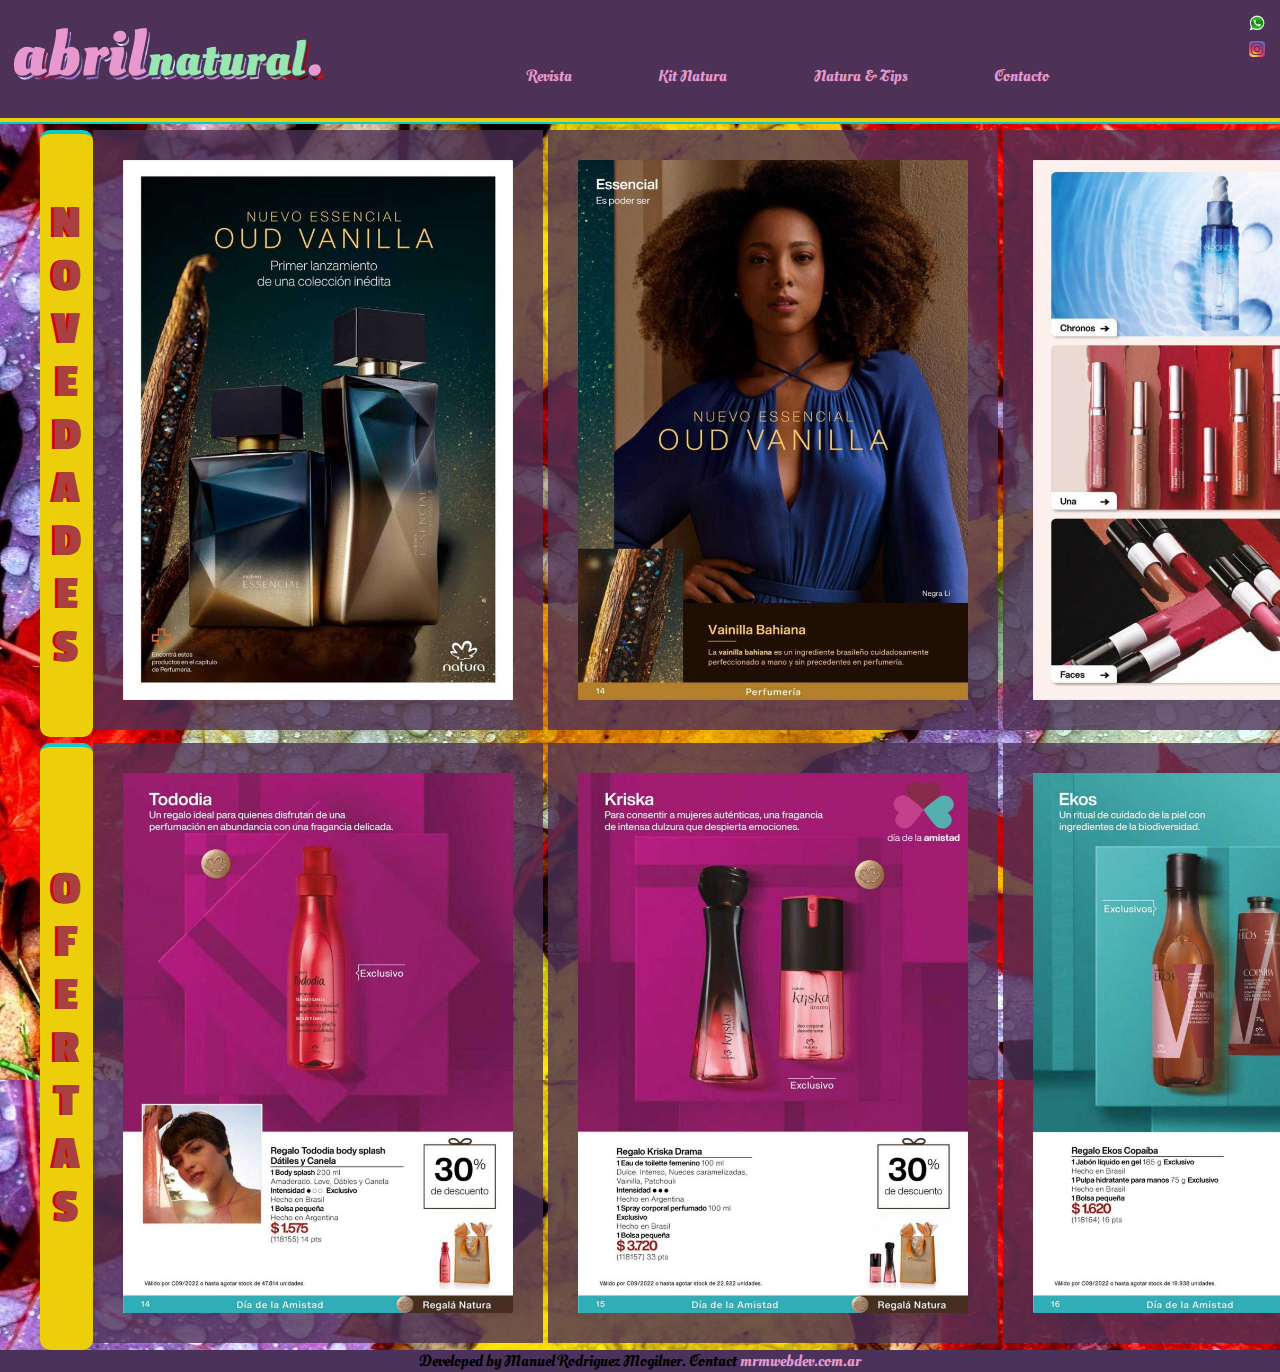
<file: index.html>
<!DOCTYPE html>
<html lang="en">
    <head>
        <meta charset="UTF-8">
        <meta http-equiv="X-UA-Compatible" content="IE=edge">
        <meta name="viewport" content="width=device-width, initial-scale=1.0">
        <link rel="stylesheet" href="./css/styles.css">
        <link rel="preconnect" href="https://fonts.googleapis.com">
        <link rel="preconnect" href="https://fonts.gstatic.com" crossorigin>
        <link href="https://fonts.googleapis.com/css2?family=Oleo+Script+Swash+Caps&family=Passion+One&display&family=Roboto:wght@100;400;700&display=swap" rel="stylesheet">
        <title>Index</title>
    </head>
    <body background="./assets/img/backgroundResized.jpg">
        <header class="header">
            <h1 class="header__titulo">abril<span>natural</span>.</h1>        
            <nav>
                <ul>
                    <li><a href="./assets/revista.html">Revista</a></li>
                    <li><a href="./assets/kitnatura.html">Kit Natura</a></li>
                    <li><a href="./assets/naturatips.html">Natura & Tips</a></li>
                    <li><a href="./assets/contacto.html">Contacto</a></li>
                </ul>
            </nav>
            <div class="header__divImg">
                <img src="./assets/img/whatsappIcoColor.png" alt="Icono de Whatsapp">
                <img src="./assets/img/instagramIcoColor.png" alt="Icono de Whatsapp">
            </div>
        </header>
        
        <main class="mainIndex">
            <section class="section sectionUno">        
                <h2 class="titulo tituloUno">NOVEDADES</h2>                
                <div class="section__slider">
                    <article class="section__tarjeta section__tarjetaUno">
                        <div class="section__tarjeta__contenedor">
                            <a href="#">
                                <figure>   
                                    <img src="./assets/img/novedades1.jpg" alt="Novedades de Natura" class="frontal">
                                    <figcaption class="trasera">
                                        <h3>Lorem, ipsum dolor sit amet</h3>
                                        <hr>
                                        <p>Lorem ipsum dolor sit amet consectetur adipisicing elit. Recusandae molestiae cumque quam minus modi pariatur sed ullam accusantium! Eius, nam sapiente reprehenderit deleniti aspernatur excepturi praesentium culpa iure consequuntur natus
                                        </p>                                
                                    </figcaption>
                                </figure>
                            </a>
                        </div>
                    </article>        
                    <article class="section__tarjeta section__tarjetaDos">
                        <div class="section__tarjeta__contenedor">
                            <a href="#">
                                <figure>   
                                    <img src="./assets/img/novedades2.jpg" alt="Novedades de Natura" class="frontal">
                                    <figcaption class="trasera">
                                        <h3>Lorem, ipsum dolor sit amet</h3>
                                        <hr>
                                        <p>Lorem ipsum dolor sit amet consectetur adipisicing elit. Recusandae molestiae cumque quam minus modi pariatur sed ullam accusantium! Eius, nam sapiente reprehenderit deleniti aspernatur excepturi praesentium culpa iure consequuntur natus
                                        </p>                                
                                    </figcaption>
                                </figure>
                            </a>
                        </div>
                    </article>
                    <article class="section__tarjeta section__tarjetaTres">
                        <div class="section__tarjeta__contenedor">
                            <a href="#">
                                <figure>   
                                    <img src="./assets/img/novedades3.jpg" alt="Novedades de Natura" class="frontal">
                                    <figcaption class="trasera">
                                        <h3>Lorem, ipsum dolor sit amet</h3>
                                        <hr>
                                        <p>Lorem ipsum dolor sit amet consectetur adipisicing elit. Recusandae molestiae cumque quam minus modi pariatur sed ullam accusantium! Eius, nam sapiente reprehenderit deleniti aspernatur excepturi praesentium culpa iure consequuntur natus
                                        </p>                                
                                    </figcaption>
                                </figure>
                            </a>
                        </div>
                    </article>
                    <article class="section__tarjeta section__tarjetaCuatro">
                        <div class="section__tarjeta__contenedor">
                            <a href="#">
                                <figure>   
                                    <img src="./assets/img/novedades4.jpg" alt="Novedades de Natura" class="frontal">
                                    <figcaption class="trasera">
                                        <h3>Lorem, ipsum dolor sit amet</h3>
                                        <hr>
                                        <p>Lorem ipsum dolor sit amet consectetur adipisicing elit. Recusandae molestiae cumque quam minus modi pariatur sed ullam accusantium! Eius, nam sapiente reprehenderit deleniti aspernatur excepturi praesentium culpa iure consequuntur natus
                                        </p>                                
                                    </figcaption>
                                </figure>
                            </a>
                        </div>
                    </article>        
                    <article class="section__tarjeta section__tarjetaCinco">
                        <div class="section__tarjeta__contenedor">
                            <a href="#">
                                <figure>   
                                    <img src="./assets/img/novedades5.jpg" alt="Novedades de Natura" class="frontal">
                                    <figcaption class="trasera">
                                        <h3>Lorem, ipsum dolor sit amet</h3>
                                        <hr>
                                        <p>Lorem ipsum dolor sit amet consectetur adipisicing elit. Recusandae molestiae cumque quam minus modi pariatur sed ullam accusantium! Eius, nam sapiente reprehenderit deleniti aspernatur excepturi praesentium culpa iure consequuntur natus
                                        </p>                                
                                    </figcaption>
                                </figure>
                            </a>
                        </div>
                    </article>
                </div>
            </section>
            
            <section class="section sectionDos">                
                <h2 class="titulo tituloDos">OFERTAS</h2>                
                <div class="section__slider">
                    <article class="section__tarjeta sectionDos__tarjetaDos">            
                        <div class="section__tarjeta__contenedor">
                            <a href="#">
                                <figure>   
                                    <img src="./assets/img/oferta1.jpg" alt="Ofertas de Natura" class="frontal">
                                    <figcaption class="trasera">
                                        <h3>Lorem, ipsum dolor sit amet</h3>
                                        <hr>
                                        <p>Lorem ipsum dolor sit amet consectetur adipisicing elit. Recusandae molestiae cumque quam minus modi pariatur sed ullam accusantium! Eius, nam sapiente reprehenderit deleniti aspernatur excepturi praesentium culpa iure consequuntur natus
                                        </p>                                
                                    </figcaption>
                                </figure>
                            </a>
                        </div>
                    </article>
                    <article class="section__tarjeta section__tarjetaDos">
                        <div class="section__tarjeta__contenedor">
                            <a href="#">
                                <figure>   
                                    <img src="./assets/img/oferta2.jpg" alt="Ofertas de Natura" class="frontal">
                                    <figcaption class="trasera">
                                        <h3>Lorem, ipsum dolor sit amet</h3>
                                        <hr>
                                        <p>Lorem ipsum dolor sit amet consectetur adipisicing elit. Recusandae molestiae cumque quam minus modi pariatur sed ullam accusantium! Eius, nam sapiente reprehenderit deleniti aspernatur excepturi praesentium culpa iure consequuntur natus
                                        </p>                                
                                    </figcaption>
                                </figure>
                            </a>
                        </div>
                    </article>
                    <article class="section__tarjeta sectionDos__tarjetaTres">
                        <div class="section__tarjeta__contenedor">
                            <a href="#">
                                <figure>   
                                    <img src="./assets/img/oferta3.jpg" alt="Ofertas de Natura" class="frontal">
                                    <figcaption class="trasera">
                                        <h3>Lorem, ipsum dolor sit amet</h3>
                                        <hr>
                                        <p>Lorem ipsum dolor sit amet consectetur adipisicing elit. Recusandae molestiae cumque quam minus modi pariatur sed ullam accusantium! Eius, nam sapiente reprehenderit deleniti aspernatur excepturi praesentium culpa iure consequuntur natus
                                        </p>                                
                                    </figcaption>
                                </figure>
                            </a>
                        </div>
                    </article>
                    <article class="section__tarjeta sectionDos__tarjetaCuatro">
                        <div class="section__tarjeta__contenedor">
                            <a href="#">
                                <figure>   
                                    <img src="./assets/img/oferta4.jpg" alt="Ofertas de Natura" class="frontal">
                                    <figcaption class="trasera">
                                        <h3>Lorem, ipsum dolor sit amet</h3>
                                        <hr>
                                        <p>Lorem ipsum dolor sit amet consectetur adipisicing elit. Recusandae molestiae cumque quam minus modi pariatur sed ullam accusantium! Eius, nam sapiente reprehenderit deleniti aspernatur excepturi praesentium culpa iure consequuntur natus
                                        </p>                                
                                    </figcaption>
                                </figure>
                            </a>
                        </div>
                    </article>
                    <article class="section__tarjeta sectionDos__tarjetaCinco">
                        <div class="section__tarjeta__contenedor">
                            <a href="#">
                                <figure>   
                                    <img src="./assets/img/oferta5.jpg" alt="Ofertas de Natura" class="frontal">
                                    <figcaption class="trasera">
                                        <h3>Lorem, ipsum dolor sit amet</h3>
                                        <hr>
                                        <p>Lorem ipsum dolor sit amet consectetur adipisicing elit. Recusandae molestiae cumque quam minus modi pariatur sed ullam accusantium! Eius, nam sapiente reprehenderit deleniti aspernatur excepturi praesentium culpa iure consequuntur natus
                                        </p>                                
                                    </figcaption>
                                </figure>
                            </a>
                        </div>
                    </article>
                </div>
            </section>
        </main>
        <footer>
            <p>Developed by Manuel Rodriguez Mogilner. Contact <a href="#">mrmwebdev.com.ar</a></p>
        </footer>    
    </body>
</html>
</file>
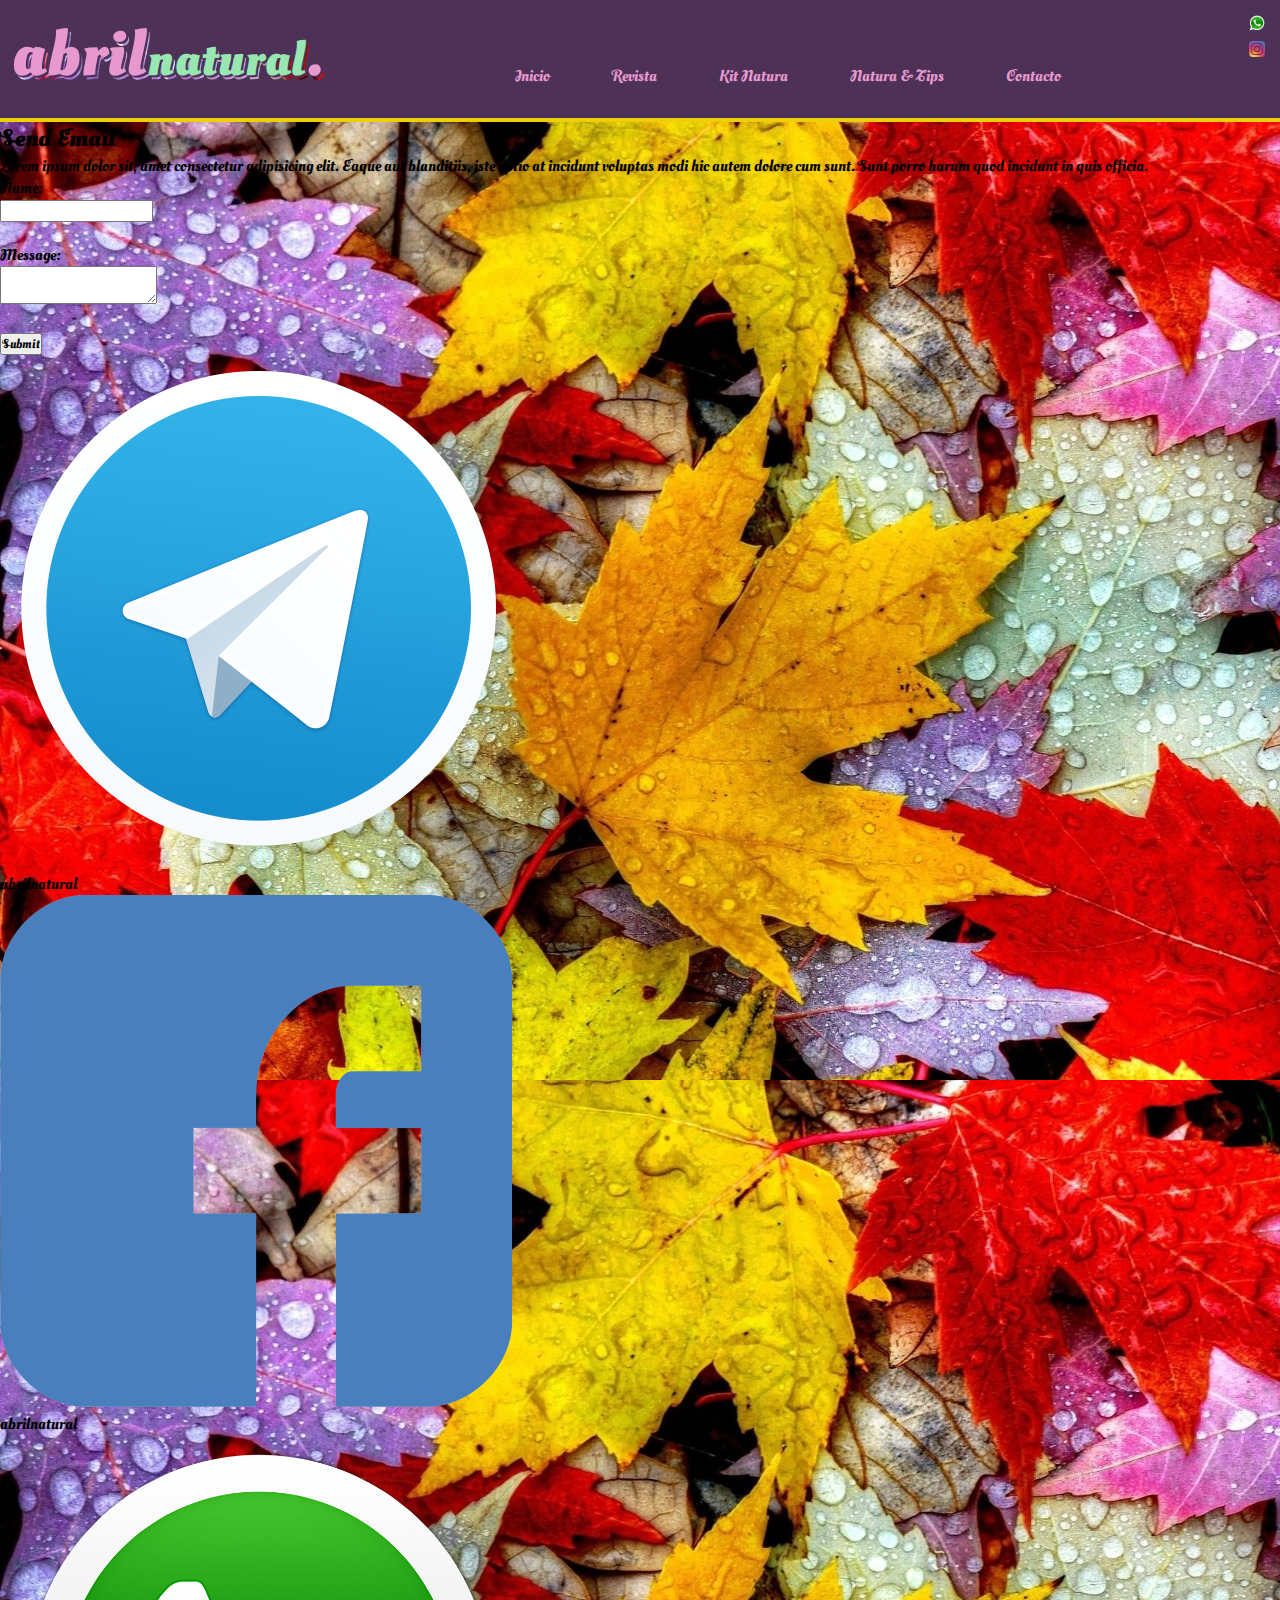
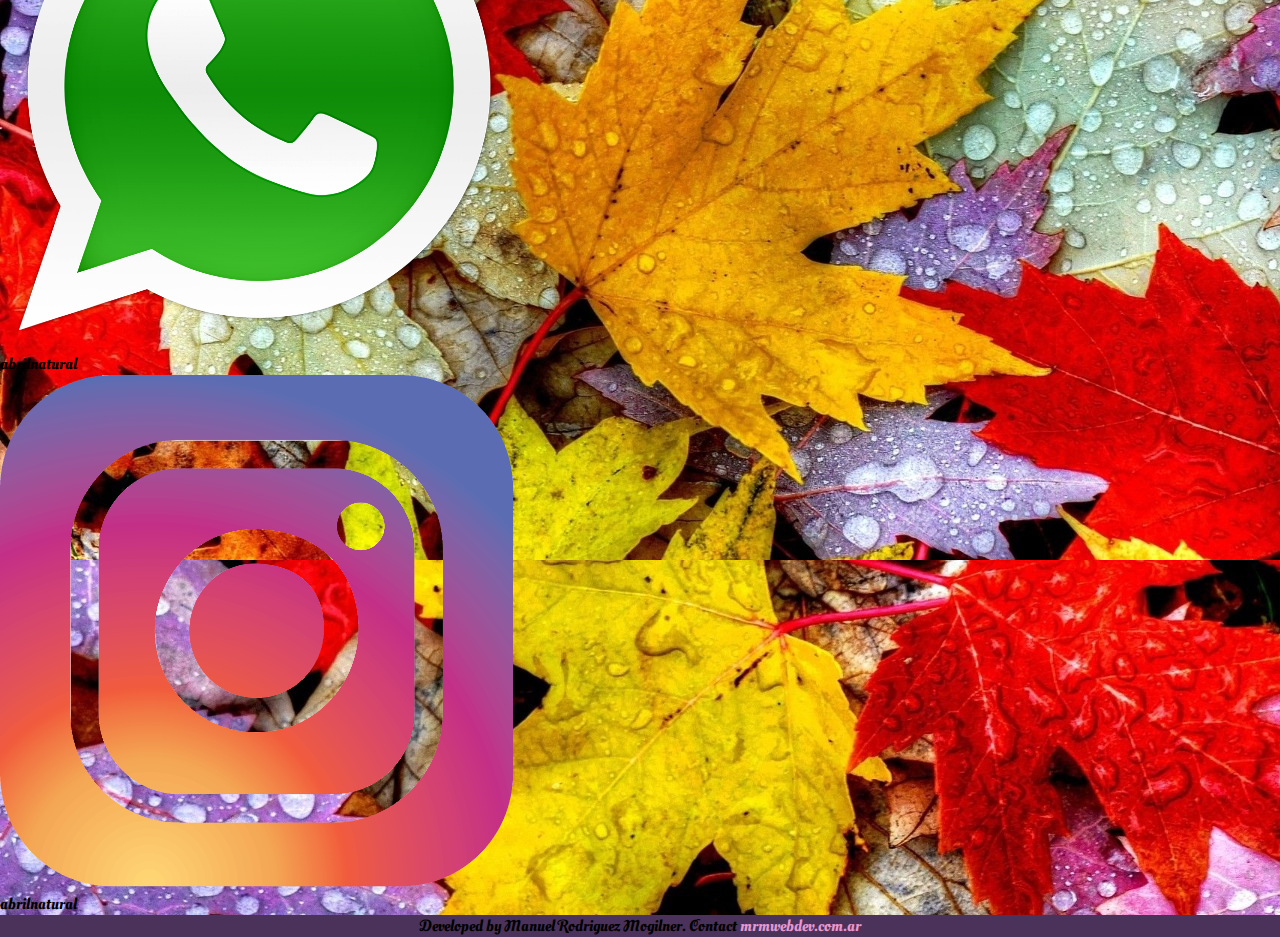
<file: assets/contacto.html>
<!DOCTYPE html>
<html lang="en">
    <head>
        <meta charset="UTF-8">
        <meta http-equiv="X-UA-Compatible" content="IE=edge">
        <meta name="viewport" content="width=device-width, initial-scale=1.0">
        <link rel="stylesheet" href="../css/styles.css">
        <link rel="preconnect" href="https://fonts.googleapis.com">
        <link rel="preconnect" href="https://fonts.gstatic.com" crossorigin>
        <link href="https://fonts.googleapis.com/css2?family=Oleo+Script+Swash+Caps&family=Passion+One&display&family=Roboto:wght@100;400;700&display=swap" rel="stylesheet">
        <title>Natura & Tips</title>
    </head>
    <body background="../assets/img/backgroundResized.jpg">
        <header class="header">
            <h1 class="header__titulo">abril<span>natural</span>.</h1>        
            <nav>
                <ul>
                    <li><a href="../index.html">Inicio</a></li>
                    <li><a href="revista.html">Revista</a></li>
                    <li><a href="kitnatura.html">Kit Natura</a></li>
                    <li><a href="naturatips.html">Natura & Tips</a></li>
                    <li><a href="contacto.html">Contacto</a></li>
                </ul>
            </nav>
            <div class="header__divImg">
                <img src="./img/whatsappIcoColor.png" alt="Icono Whatsapp">
                <img src="./img/instagramIcoColor.png" alt="Icono Instagram">
            </div>
        </header>
        <main class="mainContacto">
            <div class="divPrincipal">
                <section>
                    <h2>Send Email</h2>
                    <p>Lorem ipsum dolor sit, amet consectetur adipisicing elit. Eaque aut blanditiis, iste optio at incidunt voluptas modi hic autem dolore cum sunt. Sunt porro harum quod incidunt in quis officia.</p>
                    <form action=”mailto:contact@yourdomain.com” method=”POST” enctype=”multipart/form-data” name=”EmailForm”>
                        Name:<br>
                        <input type=”text” size=”19″ name=”ContactName”><br><br>
                        Message:<br> 
                        <textarea name=”ContactCommentt” rows=”6″ cols=”20″>
                        </textarea><br><br> 
                        <input type="submit" value="Submit"> 
                    </form>


                </section>
                <section class="section2">
                    
                    <div>
                        
                        <img src="./img/telegramIco.png" alt="">
                        <p>abrilnatural</p>
                        
                    </div>
                    <div>
                        <img src="./img/facebookIco.png" alt="">
                        <p>abrilnatural</p>
                    </div>
                    <div>
                        <img src="./img/whatsappIcoColor.png" alt="">
                        <p>abrilnatural</p>
                    </div>
                    <div>
                        <img src="./img/instagramIcoColor.png" alt="">
                        <p>abrilnatural</p>
                    </div>
                </section>

            </div>
        </main>
        <footer>
            <p>Developed by Manuel Rodriguez Mogilner. Contact <a href="">mrmwebdev.com.ar</a></p>
        </footer>
    </body>
</html>
</file>
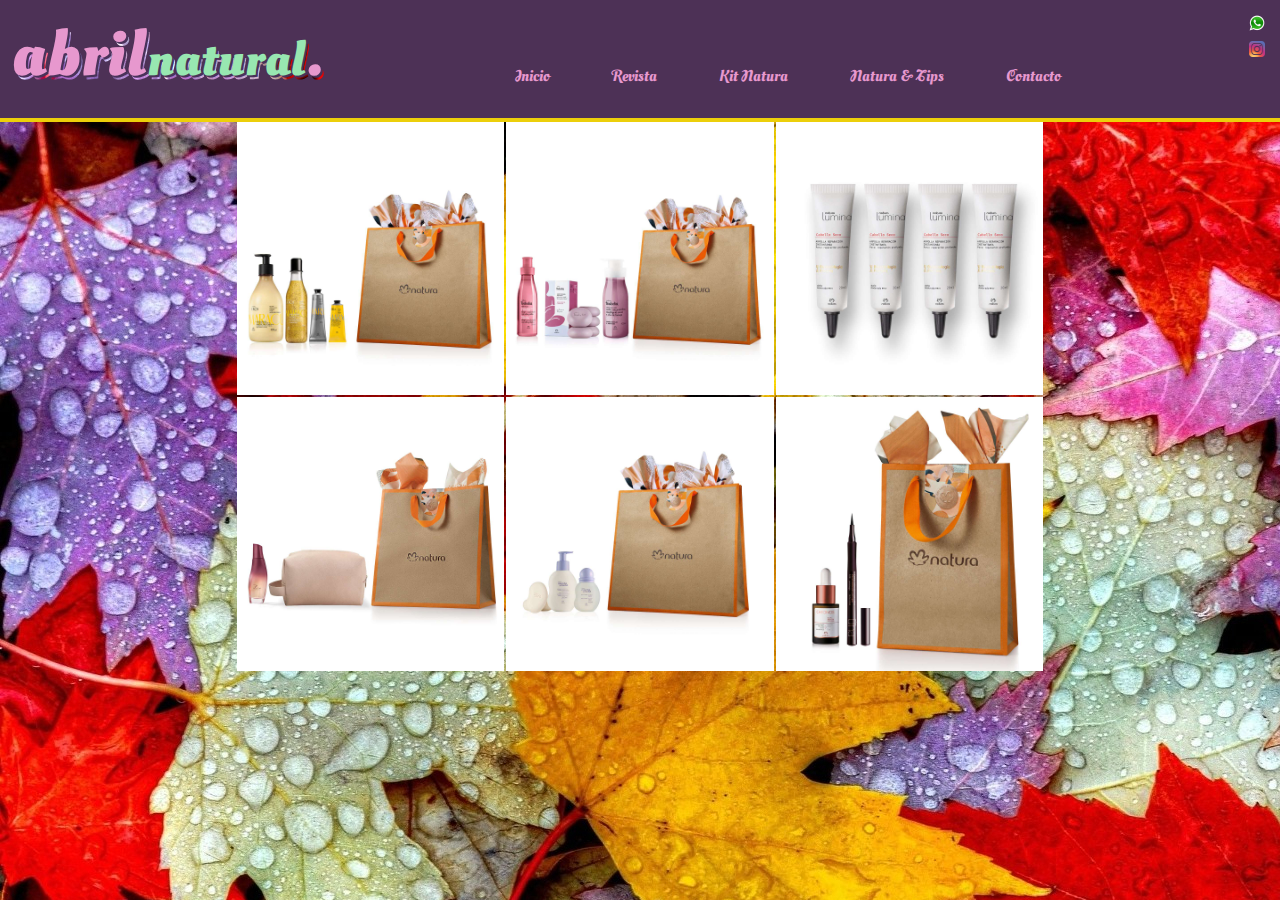
<file: assets/kitNatura.html>
<!DOCTYPE html>
<html lang="en">
    <head>
        <meta charset="UTF-8">
        <meta http-equiv="X-UA-Compatible" content="IE=edge">
        <meta name="viewport" content="width=device-width, initial-scale=1.0">
        <link rel="stylesheet" href="../css/styles.css">
        <link rel="preconnect" href="https://fonts.googleapis.com">
        <link rel="preconnect" href="https://fonts.gstatic.com" crossorigin>
        <link href="https://fonts.googleapis.com/css2?family=Oleo+Script+Swash+Caps&family=Passion+One&display&family=Roboto:wght@100;400;700&display=swap" rel="stylesheet">
        <title>Index</title>
    </head>
    <body background="../assets/img/backgroundResized.jpg">
        <header class="header">
            <h1 class="header__titulo">abril<span>natural</span>.</h1>        
            <nav>
                <ul>
                    <li><a href="../index.html">Inicio</a></li>
                    <li><a href="revista.html">Revista</a></li>
                    <li><a href="kitnatura.html">Kit Natura</a></li>
                    <li><a href="naturatips.html">Natura & Tips</a></li>
                    <li><a href="contacto.html">Contacto</a></li>
                </ul>
            </nav>
            <div class="header__divImg">
                <img src="./img/whatsappIcoColor.png" alt="">
                <img src="./img/instagramIcoColor.png" alt="">
            </div>
        </header>
        <main class="mainKitNatura">
            <section class="kitNatura">
                <article class="kitNatura__producto kitNatura__producto1">
                    <div>
                        <a href="">                    
                            <img src="./img/kit1.jpg" alt="">
                        </a>
                    </div>
                </article>       
                <article class="kitNatura__producto kitNatura__producto2">
                    <div>
                        <img src="./img/kit2.jpg" alt="">
                    </div>
                </article>       
                <article class="kitNatura__producto kitNatura__producto3">
                    <div>
                        <img src="./img/kit3.jpg" alt="">
                    </div>
                </article>
                <article class="kitNatura__producto kitNatura__producto4">
                    <div>
                        <img src="./img/kit4.jpg" alt="">
                    </div>
                </article>
                <article class="kitNatura__producto kitNatura__producto5">
                    <div>
                        <img src="./img/kit5.jpg" alt="">
                    </div>
                </article>
                <article class="kitNatura__producto kitNatura__producto5">
                    <div>
                        <img src="./img/kit6.jpg" alt="">
                    </div>
                </article>
            </section>
        </main>
             
    </body>
</html>
</file>
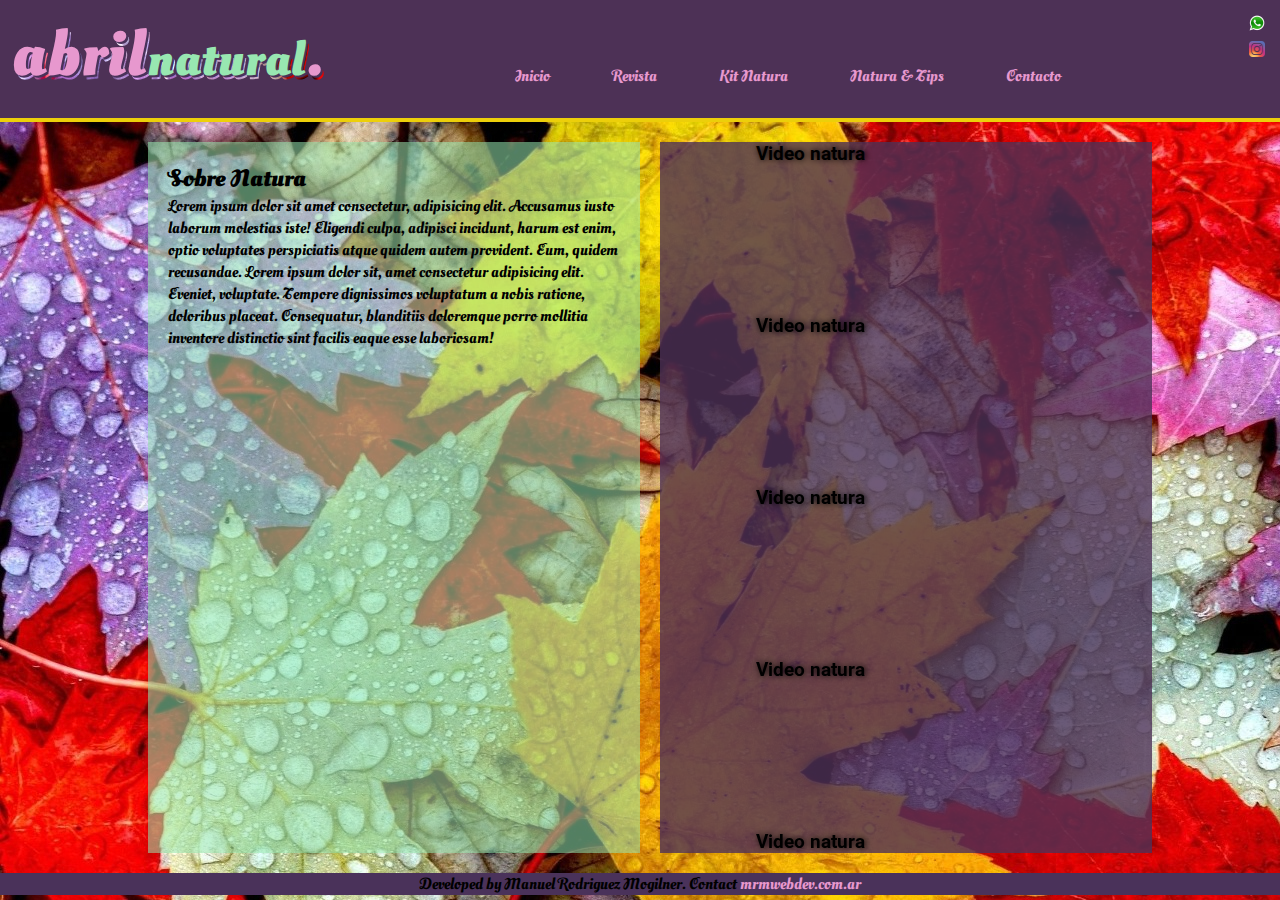
<file: assets/naturaTips.html>
<!DOCTYPE html>
<html lang="en">
    <head>
        <meta charset="UTF-8">
        <meta http-equiv="X-UA-Compatible" content="IE=edge">
        <meta name="viewport" content="width=device-width, initial-scale=1.0">
        <link rel="stylesheet" href="../css/styles.css">
        <link rel="preconnect" href="https://fonts.googleapis.com">
        <link rel="preconnect" href="https://fonts.gstatic.com" crossorigin>
        <link href="https://fonts.googleapis.com/css2?family=Oleo+Script+Swash+Caps&family=Passion+One&display&family=Roboto:wght@100;400;700&display=swap" rel="stylesheet">
        <title>Natura & Tips</title>
    </head>
    <body background="../assets/img/backgroundResized.jpg">
        <header class="header">
            <h1 class="header__titulo">abril<span>natural</span>.</h1>        
            <nav>
                <ul>
                    <li><a href="../index.html">Inicio</a></li>
                    <li><a href="revista.html">Revista</a></li>
                    <li><a href="kitnatura.html">Kit Natura</a></li>
                    <li><a href="naturatips.html">Natura & Tips</a></li>
                    <li><a href="contacto.html">Contacto</a></li>
                </ul>
            </nav>
            <div class="header__divImg">
                <img src="./img/whatsappIcoColor.png" alt="">
                <img src="./img/instagramIcoColor.png" alt="">
            </div>
        </header>
        <main class="mainNaturaTips">
            <div class="divPrincipal">
                <section>
                    <h2>Sobre Natura</h2>
                    <p>Lorem ipsum dolor sit amet consectetur, adipisicing elit. Accusamus iusto laborum molestias iste! Eligendi culpa, adipisci incidunt, harum est enim, optio voluptates perspiciatis atque quidem autem provident. Eum, quidem recusandae. Lorem ipsum dolor sit, amet consectetur adipisicing elit. Eveniet, voluptate. Tempore dignissimos voluptatum a nobis ratione, doloribus placeat. Consequatur, blanditiis doloremque porro mollitia inventore distinctio sint facilis eaque esse laboriosam!</p>
                </section>
                <section class="section2">
                    <div class="video">
                        <h3>Video natura</h3>
                        <iframe width="560" height="315" src="https://www.youtube.com/embed/2C_0nTdPk8g" title="YouTube video player" frameborder="0" allow="accelerometer; autoplay; clipboard-write; encrypted-media; gyroscope; picture-in-picture" allowfullscreen>
                        
                        </iframe>
                    </div>
                    <div class="video">
                        <h3>Video natura</h3>
                        <iframe width="560" height="315" src="https://www.youtube.com/embed/2C_0nTdPk8g" title="YouTube video player" frameborder="0" allow="accelerometer; autoplay; clipboard-write; encrypted-media; gyroscope; picture-in-picture" allowfullscreen>
                        
                        </iframe>
                    </div>
                    <div class="video">
                        <h3>Video natura</h3>
                        <iframe width="560" height="315" src="https://www.youtube.com/embed/2C_0nTdPk8g" title="YouTube video player" frameborder="0" allow="accelerometer; autoplay; clipboard-write; encrypted-media; gyroscope; picture-in-picture" allowfullscreen>
                        
                        </iframe>
                    </div>
                    <div class="video">
                        <h3>Video natura</h3>
                        <iframe width="560" height="315" src="https://www.youtube.com/embed/2C_0nTdPk8g" title="YouTube video player" frameborder="0" allow="accelerometer; autoplay; clipboard-write; encrypted-media; gyroscope; picture-in-picture" allowfullscreen>
                        
                        </iframe>
                    </div>
                    
                    <div class="video">
                        <h3>Video natura</h3>
                        <iframe width="560" height="315" src="https://www.youtube.com/embed/2C_0nTdPk8g" title="YouTube video player" frameborder="0" allow="accelerometer; autoplay; clipboard-write; encrypted-media; gyroscope; picture-in-picture" allowfullscreen>
                        
                        </iframe>
                    </div>
                    <div class="video">
                        <h3>Video natura</h3>
                        <div>
                            <iframe width="560" height="315" src="https://www.youtube.com/embed/2C_0nTdPk8g" title="YouTube video player" frameborder="0" allow="accelerometer; autoplay; clipboard-write; encrypted-media; gyroscope; picture-in-picture" allowfullscreen>
                        
                            </iframe>
                        </div> 

                </aside>
            </div>
        </main>
        <footer>
            <p>Developed by Manuel Rodriguez Mogilner. Contact <a href="">mrmwebdev.com.ar</a></p>
        </footer>
    </body>
</html>
</file>
<file: css/styles.css>
*{
    margin: 0;
    padding: 0;
    box-sizing: border-box;
    font-family: "Oleo Script Swash Caps";
}
ul,
ol{
    list-style: none;
}
a{
    text-decoration: none;
    color: #e798ce;
}



/*---- HEADER ----*/

header {    
    background-color: #4d3156;
    border-bottom: 4px solid rgb(236,207,10);    
    padding: 15px;    
    display: flex;    
    justify-content: space-between;
                      
}
h1{        
    background-image: url('../assets/img/backgroundResized.jpg');
    -webkit-background-clip: text;    
    -webkit-text-fill-color: transparent;
    font-size: 4rem;
    text-shadow: -3px -4px #e798ce, -1px -2px #4a325a;
    letter-spacing: 1px;
}
h1 span {
    text-shadow: -3px -4px #98e7b1, -1px -2px #4a325a;
    font-size: 3rem;
}
.header__divImg{
    display: flex;
    flex-direction: column;
    
    gap: 10px; 
}
.header__divImg img{
    width: 16px;
    height: 16px;
    
}
nav{
    width: 50%;
    align-self: flex-end;    
}
ul{
    display: flex;
    justify-content: space-around;
    margin: 0.5rem;
}
nav ul li {
    margin: 0.5rem;
}


@media (max-width: 576px){
    header{
        flex-wrap: wrap;
        justify-content:center;
        padding: 0px;
       
    }
    nav ul li {
        margin: 1rem;
    }
    .header__divImg {
        
        flex-direction: row;
        flex-wrap: nowrap;
        align-self:flex-end;

    }


}

/*---- BODY ---- */

body{
    background-attachment: scroll;    
}
footer{
    text-align: center;
    background-color: #4a325a;
}

/*----------------------- INDEX ----------------------*/



/*--- MAIN ---*/

.mainIndex{
    border-top: 2px solid #06cacb;
}

/*--- SECTION ---*/

.section{
    display: flex;    
    flex-direction: row;
    justify-content: center;
    margin-top: 0.7vh;            
}

.titulo{
    font-size: 3rem;        
    font-family: 'Passion One', cursive;
    border-top: 4px solid #06cacb ;    
    color: rgb(169, 63, 63);
    text-shadow: -3px 0 rgb(203,7,6);
    border-radius: 10px;        
    writing-mode:vertical-lr;
    text-orientation:upright;
    text-align: center;
    background-color: rgb(236,207,10);
    border-radius: 10px;
    margin-left: 40px;                                   
}

/*--- SLIDER ---*/

.section__slider{
    display: flex;
    overflow-x: auto;
    gap: 5px;
    overflow-y: hidden;        
}
.section__slider::-webkit-scrollbar {
    -webkit-appearance: none;
}
.section__slider::-webkit-scrollbar-button:increment,.section__slider::-webkit-scrollbar-button {
    display: inline;
}
.section__slider::-webkit-scrollbar:horizontal {
    height: 12px;
}
.section__slider::-webkit-scrollbar-thumb {
    background-color: #98e7b1;
    border-radius: 20px;
    border: 2px solid rgb(203,7,6);
}
.section__slider::-webkit-scrollbar-track {
    border-radius: 10px;  
} 



/*---- Tarjeta ----*/
    
.section__tarjeta{    
    min-width: 450px;
    display:flex;
    flex-direction: row;
    flex-wrap: wrap;    
}
.section__tarjeta a {
    display: inline-block;
    height: 100%;    
}
.section__tarjeta__contenedor{
    height: 100%;
}
.section__tarjeta:hover figure {    
    -ms-transform: perspective(600px) rotateY(180deg);
    -o-transform: perspective(600px) rotateY(180deg);
    -webkit-transform: perspective(600px) rotateY(180deg);
    transform: perspective(600px) rotateY(180deg);
    -webkit-box-shadow: 0px 0px 20px 1px #98e7b1;
    -moz-box-shadow: 0px 0px 20px 1px #98e7b1;
    box-shadow: 0px 0px 20px 1px #98e7b1;
    
    
}
.section__tarjeta__contenedor:hover figure img{
    filter: blur(2px);    
}
figure{
    margin: 0px;
    position: relative;
    transition: all ease .5s;
    transform-style: preserve-3d;
    transform: perspective(700px) rotateY(0deg);
    border: 30px solid rgba(77,49,86,0.8);        
}
figure .frontal,
figure .trasera {
    width: 100%;
    height: 100%;
    border-radius: 1px;
    transition: all ease .5s;
}
figure .frontal{
    display: block;
}
figure .trasera {
    position: absolute;
    top: 0px;
    padding: 20px;
    color: #98e7b1;
    transform: perspective(500px) rotateY(180deg);
    backface-visibility: hidden;
    overflow: auto;
    font-family: Roboto ;
    display:flex;
    flex-direction: column;
    justify-content: center;           
    background: linear-gradient(180deg, rgba(203,7,6,0.4296285164456407) 7%, rgba(236,207,10,0.4688442027201506) 63%);    
    
}
figure .trasera p,h3 {
    font-family: roboto;
    text-shadow: 1px 0px 6px black;               
}
.section__tarjeta img{
    width: 100%;
    height: 100%;
}

/*----------------------- PAG: KITNATURA ------------------*/

.mainKitNatura{
    display: flex;
    justify-content: center;

}
.kitNatura {
    display: grid;
    grid-template-columns: 2fr 2fr 2fr ;      
    gap: 2px;
    width: 63vw;
    height: 50vh;        
}

.kitNatura article div{
    width: 100%;
    height: 100%;
    
    
}
.kitNatura article div img{
    width: 100%;
    height: 100%;
    
    
}
.kitNatura article div img:hover {
    transition: all ease .5s;
    transform: scale(1.5);
    box-shadow: 0 0 10px rgba(0, 0, 0, 0.5);       
}


/*-------------------- PAG: NATURA & TIPS -----------------*/

/*---- Main ----*/
.mainNaturaTips{
    display: flex;

    
    justify-content: center;
}

.mainNaturaTips .divPrincipal {
    width: 80vw;
    height: 83.4vh;
    display: grid;
    grid-template-columns: 1fr 1fr;
    
}

/*---- Section ----*/

.mainNaturaTips section{
    padding: 20px;
    background-color: #98e7b18c;
    margin: 20px;
    margin-right: 0px; 
    text-align: left;
      
}
iframe {
    width: 100%;
    height: 100%;
}


/*---- Section2 ----*/

.mainNaturaTips .section2{
    display: flex;
    flex-direction: column;
    overflow-y: scroll;
    background-color: rgba(77,49,86,0.8);
    align-items: center;
    padding: 1px;
    
    
    
}
.video{
    display:flex;
    flex-direction: column;
}
.mainNaturaTips iframe:hover{
    box-shadow: 0px 0px 4px 1px #98e7b1;
    overflow: hidden;
}

/*scrollbar*/
.mainNaturaTips .section2::-webkit-scrollbar {
    -webkit-appearance: none;
}
.mainNaturaTips .section2::-webkit-scrollbar-button:increment,.section__slider::-webkit-scrollbar-button {
    display: inline;
}
.mainNaturaTips .section2::-webkit-scrollbar:horizontal {
    height: 12px;
}
.mainNaturaTips .section2::-webkit-scrollbar-thumb {
    background-color: #98e7b1;
    border-radius: 20px;
    border: 2px solid rgb(203,7,6);
}
.mainNaturaTips .section2::-webkit-scrollbar-track {
    border-radius: 10px;  
}
@media (max-width: 576px){
    .mainNaturaTips {
        overflow-y: scroll;
        
    }
    .mainNaturaTips .divPrincipal{
        grid-template-columns: 1fr;
    }
    .mainNaturaTips .section2 {
        overflow-y: visible;
    }
    



/*----------------------- PAG: CONTACTO ----------------------*/


/*---- Main ----*/
.mainContacto{
    display: flex;    
    justify-content: center;
    
    
}

.mainContacto .divPrincipal {
    width: 80vw;
    height: 83.4vh;
    display: grid;
    grid-template-columns: 1fr 1fr;    
}

/*---- Section ----*/

.mainContacto section{
    padding: 20px;
    background-color: #98e7b18c;
    margin: 20px;
    margin-right: 0px;      
}

.mainContacto section div{
    display: flex;
    flex-direction: row;
    
    align-items: center;
    justify-content: center;
}
.section2 div{
    display: flex;
    align-content: flex-end;
}
.section2 div img{
    width: 25%;
    height: 25%;
}
.mainContacto .section2{
    background-color: rgba(77,49,86,0.8);
    margin-left: 0px;
    text-align: end;
    
}
@media (max-width: 576px){
    .mainContacto {
        overflow-y: scroll;
        
    }
    .mainContacto .divPrincipal{
        grid-template-columns: 1fr;
    }


}
</file>
